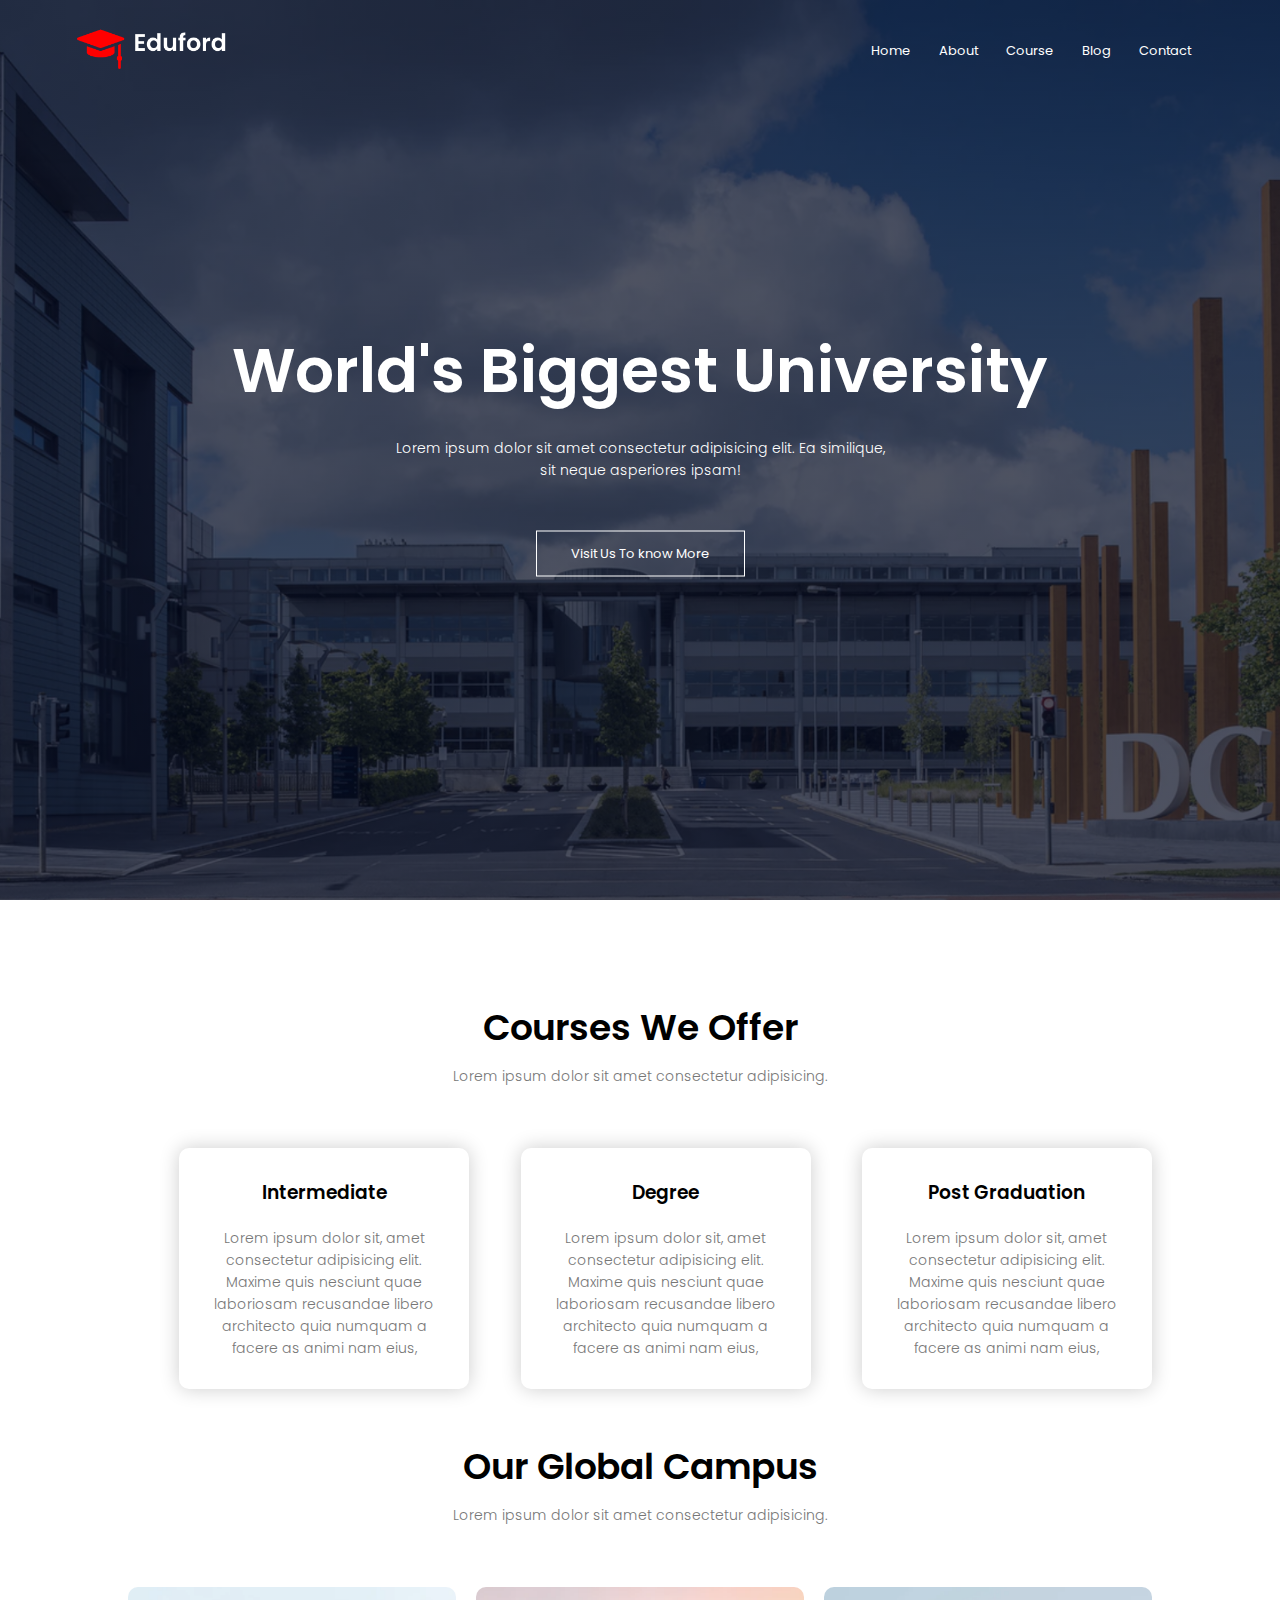
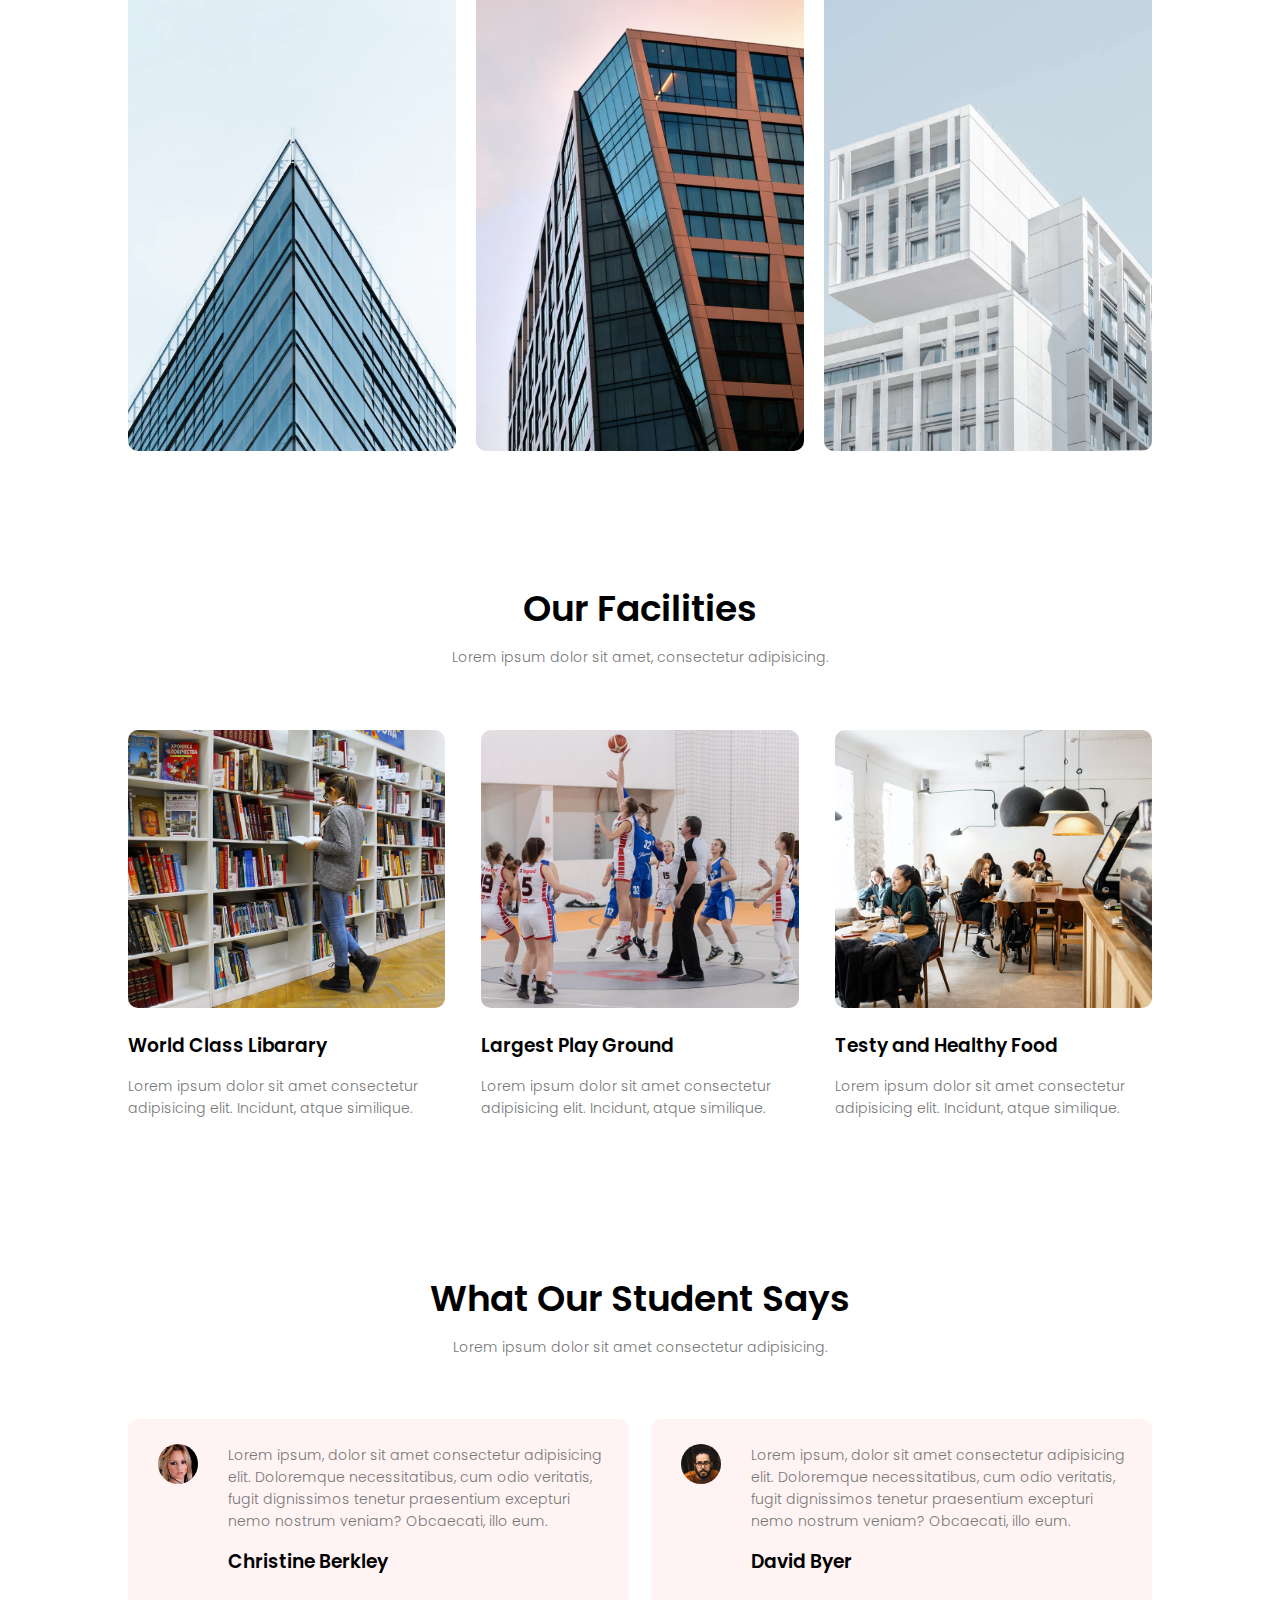
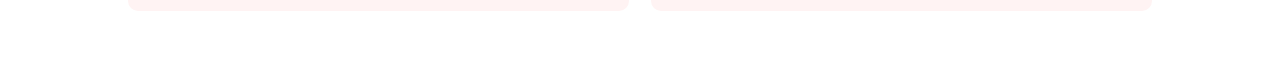
<file: index.html>
<!DOCTYPE html>
<html lang="en">
  <head>
    <meta charset="UTF-8" />
    <meta name="viewport" content="width=device-width, initial-scale=1.0" />
    <title>Document</title>
    <link rel="stylesheet" href="style.css" />
    <link rel="preconnect" href="https://fonts.googleapis.com" />
    <link rel="preconnect" href="https://fonts.gstatic.com" crossorigin />
    <link
      href="https://fonts.googleapis.com/css2?family=Poppins:ital,wght@0,100;0,200;0,300;0,400;1,500;1,600&family=Rubik:ital,wght@1,500&display=swap"
      rel="stylesheet"
    />
  </head>
  <body>
    <section class="header">
      <nav>
        <a href="index.html"><img src="./eduford_img/logo.png" /></a>
        <div class="nav-links" id="navelinks">
          <i class="fa fa-rimes" onclick="hideMenu()"></i>
          <ul>
            <li><a href="">Home</a></li>
            <li><a href="">About</a></li>
            <li><a href="">Course</a></li>
            <li><a href="">Blog</a></li>
            <li><a href="">Contact</a></li>
          </ul>
        </div>
        <i class="fa fa-bars" onclick="showMenu()"></i>
      </nav>

      <div class="text-box">
        <h1>World's Biggest University</h1>
        <p>
          Lorem ipsum dolor sit amet consectetur adipisicing elit. Ea similique,
          <br />
          sit neque asperiores ipsam!
        </p>
        <a href="" class="hero-btn">Visit Us To know More</a>
      </div>
    </section>
    <!--------- Course -------->

    <section class="course">
      <h1>Courses We Offer</h1>
      <p>Lorem ipsum dolor sit amet consectetur adipisicing.</p>

      <div class="row">
        <div class="course-col">
          <h3>Intermediate</h3>
          <p>
            Lorem ipsum dolor sit, amet consectetur adipisicing elit. Maxime
            quis nesciunt quae laboriosam recusandae libero architecto quia
            numquam a facere as animi nam eius,
          </p>
        </div>
        <div class="course-col">
          <h3>Degree</h3>
          <p>
            Lorem ipsum dolor sit, amet consectetur adipisicing elit. Maxime
            quis nesciunt quae laboriosam recusandae libero architecto quia
            numquam a facere as animi nam eius,
          </p>
        </div>
        <div class="course-col">
          <h3>Post Graduation</h3>
          <p>
            Lorem ipsum dolor sit, amet consectetur adipisicing elit. Maxime
            quis nesciunt quae laboriosam recusandae libero architecto quia
            numquam a facere as animi nam eius,
          </p>
        </div>
      </div>
    </section>

    <!-------- campus ------->

    <section class="campus">
      <h1>Our Global Campus</h1>
      <p>Lorem ipsum dolor sit amet consectetur adipisicing.</p>

      <div class="row">
        <div class="campus-col">
          <img src="./eduford_img/london.png" />
          <div class="layer">
            <h3>LONDON</h3>
          </div>
        </div>
        <div class="campus-col">
          <img src="./eduford_img/newyork.png" />
          <div class="layer">
            <h3>NEW YORK</h3>
          </div>
        </div>
        <div class="campus-col">
          <img src="./eduford_img/washington.png" />
          <div class="layer">
            <h3>WASHINGTON</h3>
          </div>
        </div>
      </div>
    </section>

    <!--------Facilities section -------->
    <section class="Facilities">
      <h1>Our Facilities</h1>
      <p>Lorem ipsum dolor sit amet, consectetur adipisicing.</p>

      <div class="row">
        <div class="facilities-col">
          <img src="./eduford_img/library.png" />
          <h3>World Class Libarary</h3>
          <p>
            Lorem ipsum dolor sit amet consectetur adipisicing elit. Incidunt,
            atque similique.
          </p>
        </div>
        <div class="facilities-col">
          <img src="eduford_img/basketball.png" />
          <h3>Largest Play Ground</h3>
          <p>
            Lorem ipsum dolor sit amet consectetur adipisicing elit. Incidunt,
            atque similique.
          </p>
        </div>
        <div class="facilities-col">
          <img src="./eduford_img/cafeteria.png" />
          <h3>Testy and Healthy Food</h3>
          <p>
            Lorem ipsum dolor sit amet consectetur adipisicing elit. Incidunt,
            atque similique.
          </p>
        </div>
      </div>
    </section>

    <!-------Testimonial  -------->

    <section class="Testimonials">
      <h1>What Our Student Says</h1>
      <p>Lorem ipsum dolor sit amet consectetur adipisicing.</p>

      <div class="row">
        <div class="testimonial-col">
          <img src="./eduford_img/user1.jpg" />
          <div>
            <p>
              Lorem ipsum, dolor sit amet consectetur adipisicing elit.
              Doloremque necessitatibus, cum odio veritatis, fugit dignissimos
              tenetur praesentium excepturi nemo nostrum veniam? Obcaecati, illo
              eum.
            </p>
            <h3>Christine Berkley</h3>
            <i class="fa fa-star"></i>
            <i class="fa fa-star"></i>
            <i class="fa fa-star"></i>
            <i class="fa fa-star"></i>
            <i class="fa fa-star-o"></i>
          </div>
        </div>
        <div class="testimonial-col">
          <img src="./eduford_img/user2.jpg" />
          <div>
            <p>
              Lorem ipsum, dolor sit amet consectetur adipisicing elit.
              Doloremque necessitatibus, cum odio veritatis, fugit dignissimos
              tenetur praesentium excepturi nemo nostrum veniam? Obcaecati, illo
              eum.
            </p>
            <h3>David Byer</h3>
            <i class="fa fa-star"></i>
            <i class="fa fa-star"></i>
            <i class="fa fa-star"></i>
            <i class="fa fa-star"></i>
            <i class="fa fa-star-half-o"></i>
          </div>
        </div>
      </div>
    </section>

    <!--------- JavaScript for Toggle Menu --------->
    <script>
      var navlinks = document.getElementById("navlinks");
      function showMenu() {
        navlinks.style.right = "0";
      }
      function hideMenu() {
        navlinks.style.right = "-200px";
      }
    </script>
  </body>
</html>
</file>
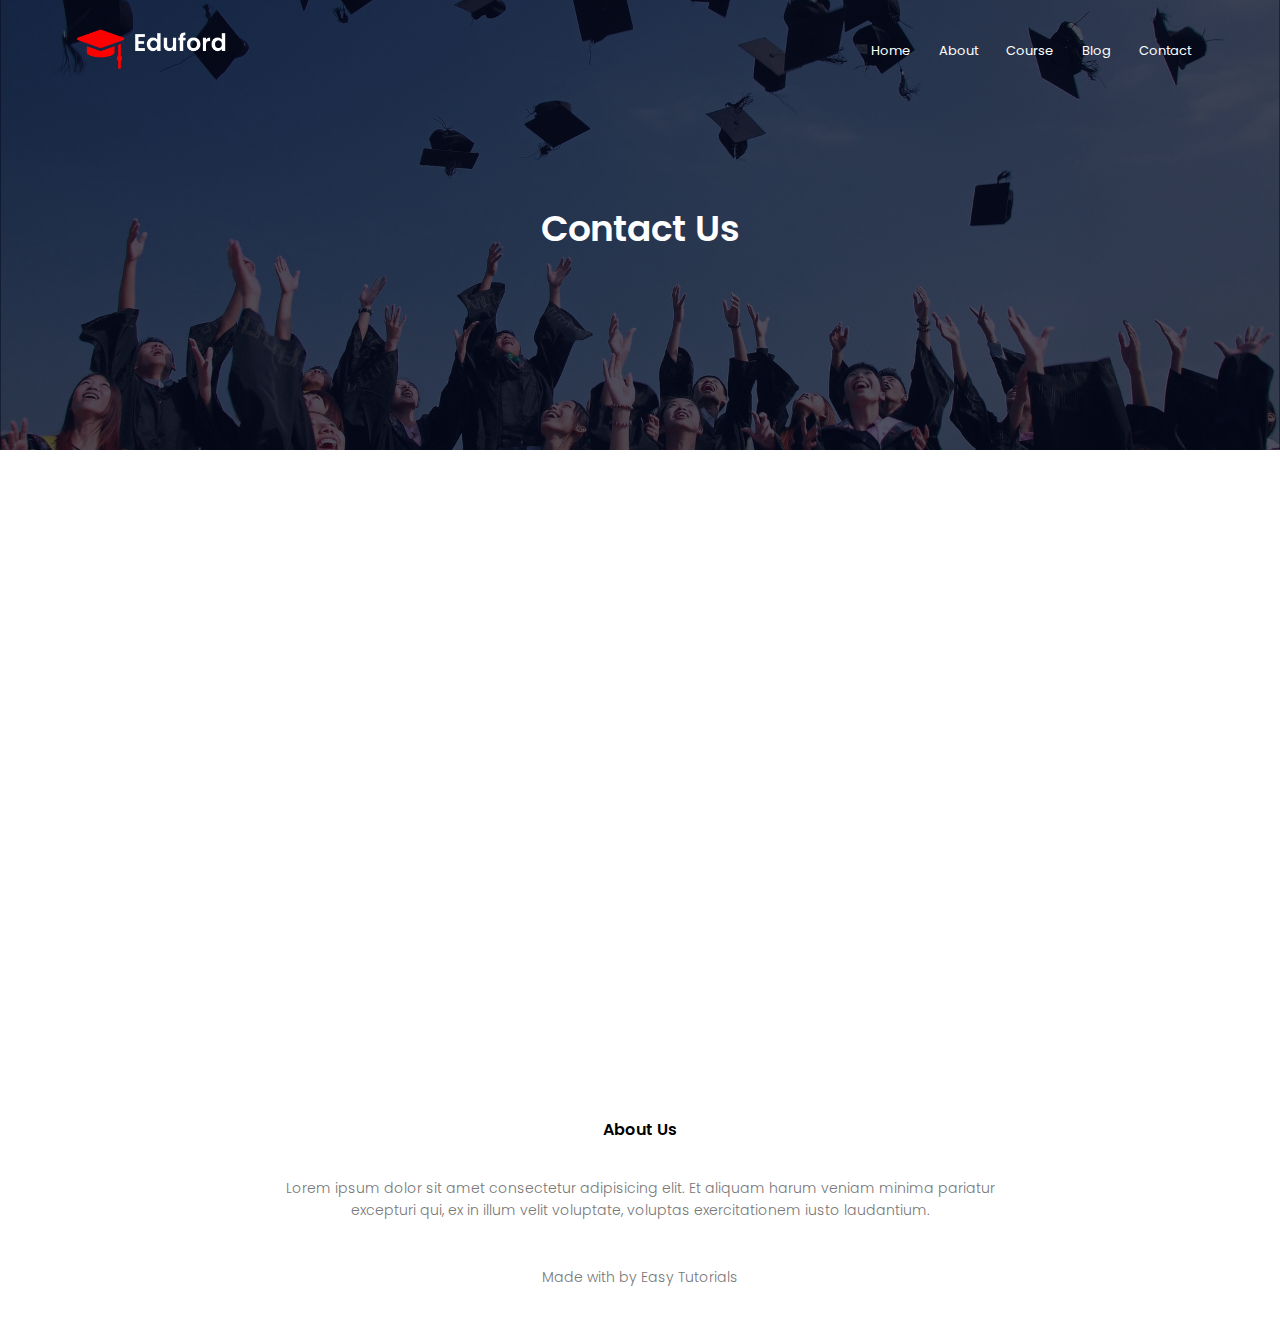
<file: about.html>
<!DOCTYPE html>
<html lang="en">
  <head>
    <meta charset="UTF-8" />
    <meta name="viewport" content="width=device-width, initial-scale=1.0" />
    <title>Document</title>
    <link rel="stylesheet" href="style.css" />
    <link rel="preconnect" href="https://fonts.googleapis.com" />
    <link rel="preconnect" href="https://fonts.gstatic.com" crossorigin />
    <link
      href="https://fonts.googleapis.com/css2?family=Poppins:ital,wght@0,100;0,200;0,300;0,400;1,500;1,600&family=Rubik:ital,wght@1,500&display=swap"
      rel="stylesheet"
    />
  </head>
  <body>
    <section class="sub-header">
      <nav>
        <a href="index.html"><img src="./eduford_img/logo.png" /></a>
        <div class="nav-links" id="navelinks">
          <i class="fa fa-rimes" onclick="hideMenu()"></i>
          <ul>
            <li><a href="">Home</a></li>
            <li><a href="">About</a></li>
            <li><a href="">Course</a></li>
            <li><a href="">Blog</a></li>
            <li><a href="">Contact</a></li>
          </ul>
        </div>
        <i class="fa fa-bars" onclick="showMenu()"></i>
      </nav>
      <h1>Contact Us</h1>
    </section>

    <!--------- Contract us  -------->

    <section class="location">
      <iframe
        src="https://www.google.com/maps/embed?pb=!1m18!1m12!1m3!1d3746527.452679472!2d90.3443647!3d23.506657!2m3!1f0!2f0!3f0!3m2!1i1024!2i768!4f13.1!3m3!1m2!1s0x30adaaed80e18ba7%3A0xf2d28e0c4e1fc6b!2z4Kas4Ka-4KaC4Kay4Ka-4Kam4KeH4Ka2!5e0!3m2!1sbn!2sbd!4v1692699904840!5m2!1sbn!2sbd"
        width="600"
        height="450"
        style="border: 0"
        allowfullscreen=""
        loading="lazy"
        referrerpolicy="no-referrer-when-downgrade"
      ></iframe>
    </section>
    <!-- <section class="contact-us">
      <div class="row">
        <div class="contact-col">
          <div>
            <i class="fa fa-home"></i>
            <span>
              <h5>XYZ Road, ABC Building</h5>
              <p>bangladesh</p>
            </span>
          </div>
          <div>
            <i class="fa fa-phone"></i>
            <span>
              <h5>+1 01817871269</h5>
              <p>Monday to Saturday, 10AM to 6PM</p>
            </span>
          </div>
          <div>
            <i class="fa fa-envelope-o"></i>
            <span>
              <h5>info@easytutorialspro.com</h5>
              <p>Email us your query</p>
            </span>
          </div>
        </div>
        <div class="contact-col"></div>
      </div>
    </section> -->

    <!------ Footer -------->

    <section class="footer">
      <h4>About Us</h4>
      <p>
        Lorem ipsum dolor sit amet consectetur adipisicing elit. Et aliquam
        harum veniam minima pariatur <br />excepturi qui, ex in illum velit
        voluptate, voluptas exercitationem iusto laudantium.
      </p>
      <div class="icons">
        <i class="fa fa-facebook"></i>
        <i class="fa fa-twitter"></i>
        <i class="fa fa-instagram"></i>
        <i class="fa fa-linkedin"></i>
      </div>
      <p>Made with <i class="fa fa-heart-o"></i>by Easy Tutorials</p>
    </section>

    <!--------- JavaScript for Toggle Menu --------->

    <script>
      var navlinks = document.getElementById("navlinks");
      function showMenu() {
        navlinks.style.right = "0";
      }
      function hideMenu() {
        navlinks.style.right = "-200px";
      }
    </script>
  </body>
</html>
</file>
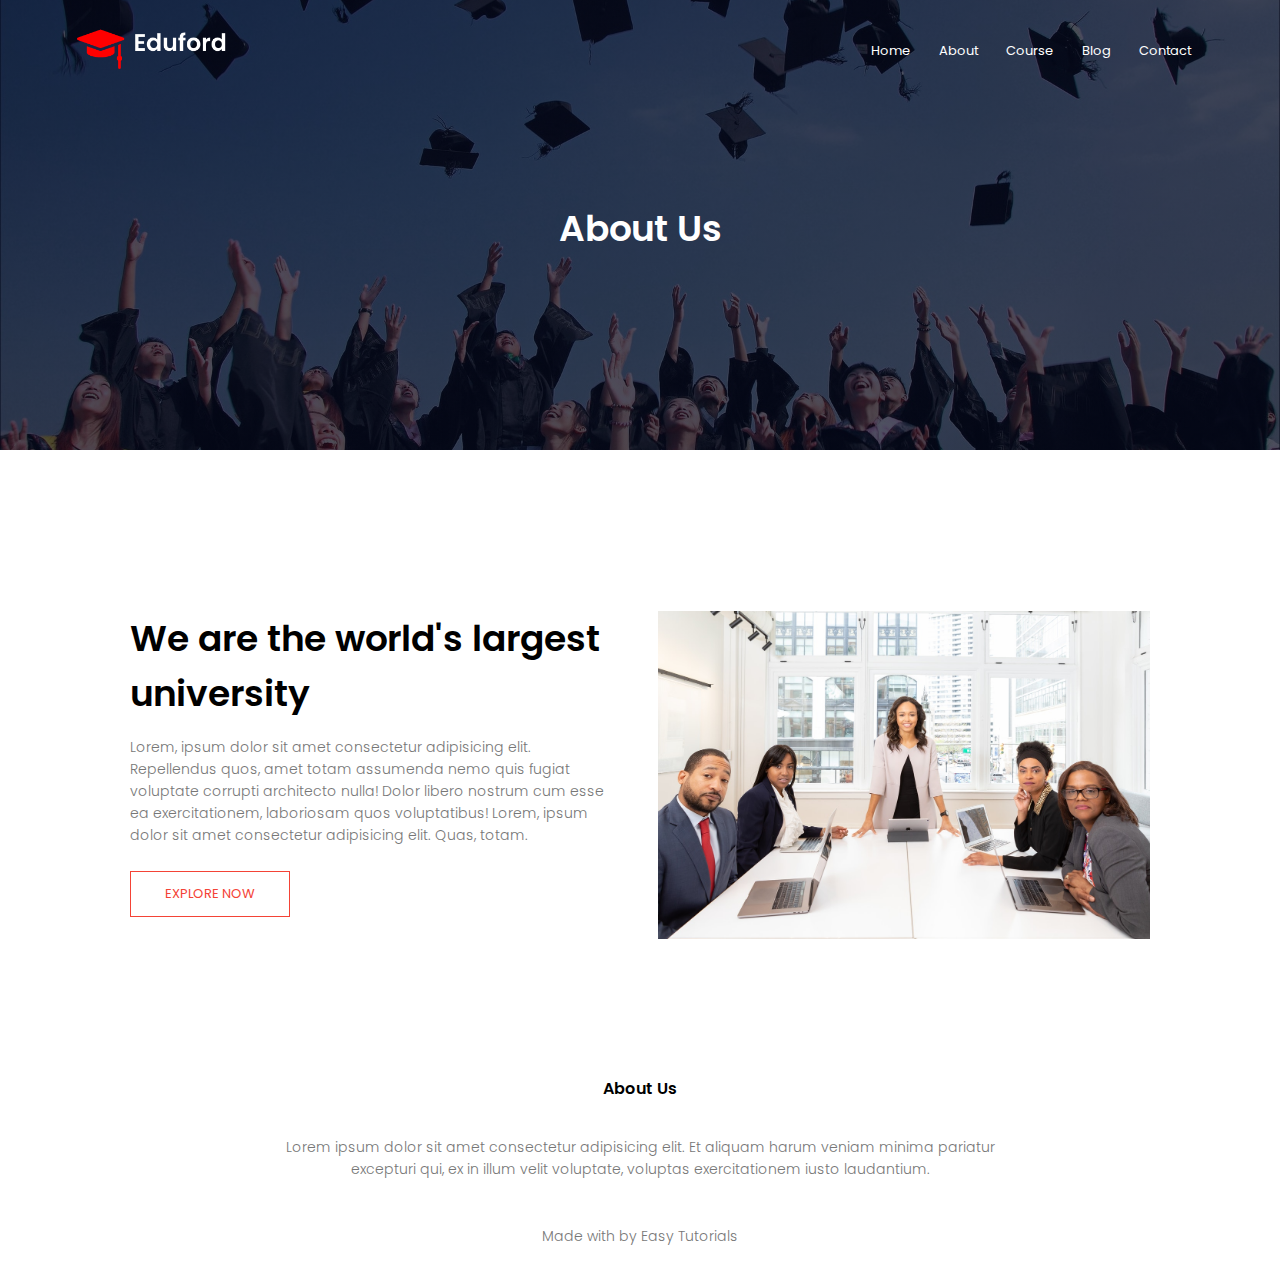
<file: contract.html>
<!DOCTYPE html>
<html lang="en">
  <head>
    <meta charset="UTF-8" />
    <meta name="viewport" content="width=device-width, initial-scale=1.0" />
    <title>Document</title>
    <link rel="stylesheet" href="style.css" />
    <link rel="preconnect" href="https://fonts.googleapis.com" />
    <link rel="preconnect" href="https://fonts.gstatic.com" crossorigin />
    <link
      href="https://fonts.googleapis.com/css2?family=Poppins:ital,wght@0,100;0,200;0,300;0,400;1,500;1,600&family=Rubik:ital,wght@1,500&display=swap"
      rel="stylesheet"
    />
  </head>
  <body>
    <section class="sub-header">
      <nav>
        <a href="index.html"><img src="./eduford_img/logo.png" /></a>
        <div class="nav-links" id="navelinks">
          <i class="fa fa-rimes" onclick="hideMenu()"></i>
          <ul>
            <li><a href="">Home</a></li>
            <li><a href="">About</a></li>
            <li><a href="">Course</a></li>
            <li><a href="">Blog</a></li>
            <li><a href="">Contact</a></li>
          </ul>
        </div>
        <i class="fa fa-bars" onclick="showMenu()"></i>
      </nav>
      <h1>About Us</h1>
    </section>

    <!----------about us content   -------->

    <section class="about-us">
      <div class="row">
        <div class="about-col">
          <h1>We are the world's largest university</h1>
          <p>
            Lorem, ipsum dolor sit amet consectetur adipisicing elit.
            Repellendus quos, amet totam assumenda nemo quis fugiat voluptate
            corrupti architecto nulla! Dolor libero nostrum cum esse ea
            exercitationem, laboriosam quos voluptatibus! Lorem, ipsum dolor sit
            amet consectetur adipisicing elit. Quas, totam.
          </p>
          <a href="" class="hero-btn red-btn">EXPLORE NOW</a>
        </div>
        <div class="about-col">
          <img src="./eduford_img/about.jpg" />
        </div>
      </div>
    </section>

    <!------ Footer -------->

    <section class="footer">
      <h4>About Us</h4>
      <p>
        Lorem ipsum dolor sit amet consectetur adipisicing elit. Et aliquam
        harum veniam minima pariatur <br />excepturi qui, ex in illum velit
        voluptate, voluptas exercitationem iusto laudantium.
      </p>
      <div class="icons">
        <i class="fa fa-facebook"></i>
        <i class="fa fa-twitter"></i>
        <i class="fa fa-instagram"></i>
        <i class="fa fa-linkedin"></i>
      </div>
      <p>Made with <i class="fa fa-heart-o"></i>by Easy Tutorials</p>
    </section>

    <!--------- JavaScript for Toggle Menu --------->
    <script>
      var navlinks = document.getElementById("navlinks");
      function showMenu() {
        navlinks.style.right = "0";
      }
      function hideMenu() {
        navlinks.style.right = "-200px";
      }
    </script>
  </body>
</html>
</file>
<file: style.css>
*{
    margin: 0;
    padding: 0;
    font-family: 'Poppins', sans-serif;
    
}

.header{
    min-height: 100vh;
    width: 100%;
    background-image: linear-gradient(rgba(4,9,30,0.7),rgba(4,9,30,0.7)),url(./eduford_img/banner.png);
    background-position: center;
    background-size: cover;
    position: relative;
}
nav{
    display: flex;
    padding: 2% 6%;
    justify-content: space-between;
    align-items: center;
}
nav img{
    width: 150px;
}
.nav-links{
    flex: 1;
    text-align: right;
}
.nav-links ul li{
    list-style: none;
    display: inline-block;
    padding: 8px 12px;
    position: relative;
}
.nav-links ul li a{
    color: #fff;
    text-decoration: none;
    font-size: 13px;
}

.nav-links ul li::after{
    content: '';
    width: 0%;
    height: 2px;
    background-color: #f44336;
    display: block;
    margin: auto;
    transition: 0.5s;
}
.nav-links ul li:hover::after{
    width: 100%;
}

.text-box{
    width: 90%;
    color: #fff;
    position: absolute;
    top: 50%;
    left: 50%;
    transform: translate(-50%,-50%);
    text-align: center;

}

.text-box h1{

    font-size: 62px;
}
.text-box p{
    margin: 10px 0 40px;
    font-size: 14px;
    color: #fff;
}
.hero-btn{
    display: inline-block;
    text-decoration: none;
    color: #fff;
    border: 1px solid #fff;
    padding: 12px 34px;
    font-size: 13px;
    background: transparent;
    position: relative;
    cursor: pointer;
}
.hero-btn:hover{
    border: 1px solid #f44336;
    background: #f44336;
    transition: 1s;
}

@media(max-width: 700px){
    .text-box h1{
        font-size: 20px;

    }
    .nav-links ul li{
        display: block;
    }
    .nav-links{
       position: absolute;
       background: #f44336; 
       height: 100vh;
       width: 200px;
       top: 0;
       right: -200px;
       text-align: left;
       z-index: 2;
       transition: 1s;
    }

    nav .fa {
        display: block;
        color: #fff;
        margin: 10px;
        font-size: 22px;
        cursor: pointer;
    }
    .nav-links ul {
        padding: 30px;

    }
}
/*------- Course  -------*/

.course {
    width: 80%;
    margin: auto;
    text-align: center;
    padding-top: 100px;
}
h1 {
    font-size: 36px;
    font-weight: 600;
    
}
p {
    color: #777;
    font-size: 14px;
    font-weight: 300;
    line-height: 22px;
    padding: 10px;
}
.row {
    margin-top: 5%;
    display: flex;
    justify-content: space-between;


}
.course-col {
    flex-basis: 31%;
    border-radius: #fff3f3;
    border-radius: 10px;
    margin-left: 5%;
    padding: 20px 12px;
    box-sizing: border-box;
    transition: 0.5s;
}
h3 {
    text-align: center;
    font-weight: 600;
    margin: 10px 0;
}
.course-col {
    box-shadow: 0 0 20px 0 rgba(0,0,0,0.2);
}
@media(max-width: 700px) {
    .row {
        flex-direction: column;
    }
}
/*----Campus  -------*/
.campus {
    width: 80%;
    margin: auto;
    text-align: center;
    padding-top: 50px;

}
.campus-col {
    flex-basis: 32%;
    border-radius: 10px;
    margin-bottom: 30px;
    position: relative;
    overflow: hidden;

}
.campus-col img {
    width: 100%;
    display: block;
}
.layer {
    background: transparent;
    height: 100%;
    width: 100%;
    position: absolute;
    top: 0;
    left: 0;
    transition: 0.5s;

}
.layer:hover {
    background: rgba(226,0,0,0.7);

}
.layer h3 {
    width: 100%;
    font-weight: 500;
    color: #fff;
    font-size: 26px;
    bottom: 0;
    left: 50%;
    transform: translateX(-50%);
    position: absolute;
    opacity: 0;
    transition: cubic-bezier(0.5s);
}
.layer:hover h3 {
    bottom: 49%;
    opacity: 1;
}

/*------- Facilities  ---------*/
.Facilities {
    width: 80%;
    margin: auto;
    text-align: center;
    padding-top: 100px;
}


.facilities-col {
    flex-basis: 31%;
    border-radius: 10px;
    margin-bottom: 5%;
    text-align: left;
}
.facilities-col img {
    width: 100%;
    border-radius: 10px;
}
.facilities-col p {
    padding: 0;
}
.facilities-col h3 {
    margin-top: 16px;
    margin-bottom: 15px;
    text-align: left;
}

/*------ Testimonials  -------------*/

.Testimonials {
    width: 80%;
    margin: auto;
    padding-top: 100px;
    text-align: center;

}
.testimonial-col {
    flex-basis: 44%;
    border-radius: 10px;
    margin-bottom: 5%;
    text-align: left;
    background: #fff3f3;
    padding: 25px;
    cursor: pointer;
    display: flex;

}
.testimonial-col img {
    height: 40px;
    margin-left: 5px;
    margin-right: 30px;
    border-radius: 50%;
}
.testimonial-col p {
    padding: 0;

}
.testimonial-col h3 {
    margin-top: 15px;
    text-align: left;
}
.testimonial-col .fa{
    color: #f44336;
}
@media(max-width:700px){
    .testimonial-col img{
        margin-left: 0px;
        margin-right: 15px;
    }
}
/*--------call to action --------*/

.cta {
    margin: 100px auto;
    width: 80%;
    background-image: linear-gradient(rgba(0,0,0,0.7)
    ,rgba(0,0,0,0.7)),url(./eduford_img/banner2.jpg);
    background-position: center;
    background-size: cover;
    border-radius: 10px;
    text-align: center;
    padding: 100px 0;
}

.cta h1{
    color: #fff;
    margin-bottom: 40px;
    padding: 0;

}

@media(max-width: 700px){
    .cta h1{
        font-size: 24px;
    }
}

/*------ Footer --------*/

.footer {
    width: 100%;
    text-align: center;
  padding: 30px 0;
}
.footer h4{
    margin-bottom: 25px;
    margin-top: 20px;
    font-weight: 600;
}
.icons .fa{
    color: #f44336;
    margin: 0 13px;
    cursor: pointer;
    padding: 18px 0;

}
.fa-heart-o{
    color: #f44336;
}
/*--------- about us page   --------*/

.sub-header{
    height: 50vh;
    width: 100%;
    background-image: linear-gradient(rgba(4,9,30,0.7),rgba(4,9,30,0.7)),url(./eduford_img/background.jpg);
    background-position: center;
    background-size: cover;
    text-align: center;
    color: #fff;
}
.sub-header h1{
    margin-top: 100px;
}

/*------- about us content ---------*/

.about-us{
    width: 80%;
    margin: auto;
    padding-top: 80px;
    padding-bottom: 50px;
}
.about-col{
    flex-basis: 48%;
    padding: 30px 2px;
}
.about-col img{
    width: 100%;
}
.about-col h1{
    padding-top: 0;
}
.about-col p{
    padding: 15px  0 25px;
}

.red-btn{
    border: 1px solid #f44336;
    background: transparent;
    color: #f44336;

}
.red-btn:hover{
    color: #fff;
}

    /*------- Contract us page ------*/

    .location{
        width: 80%;
        margin: auto;
        padding: 80px 0;
    }
    .location iframe{
        width: 100%;
    }
</file>
